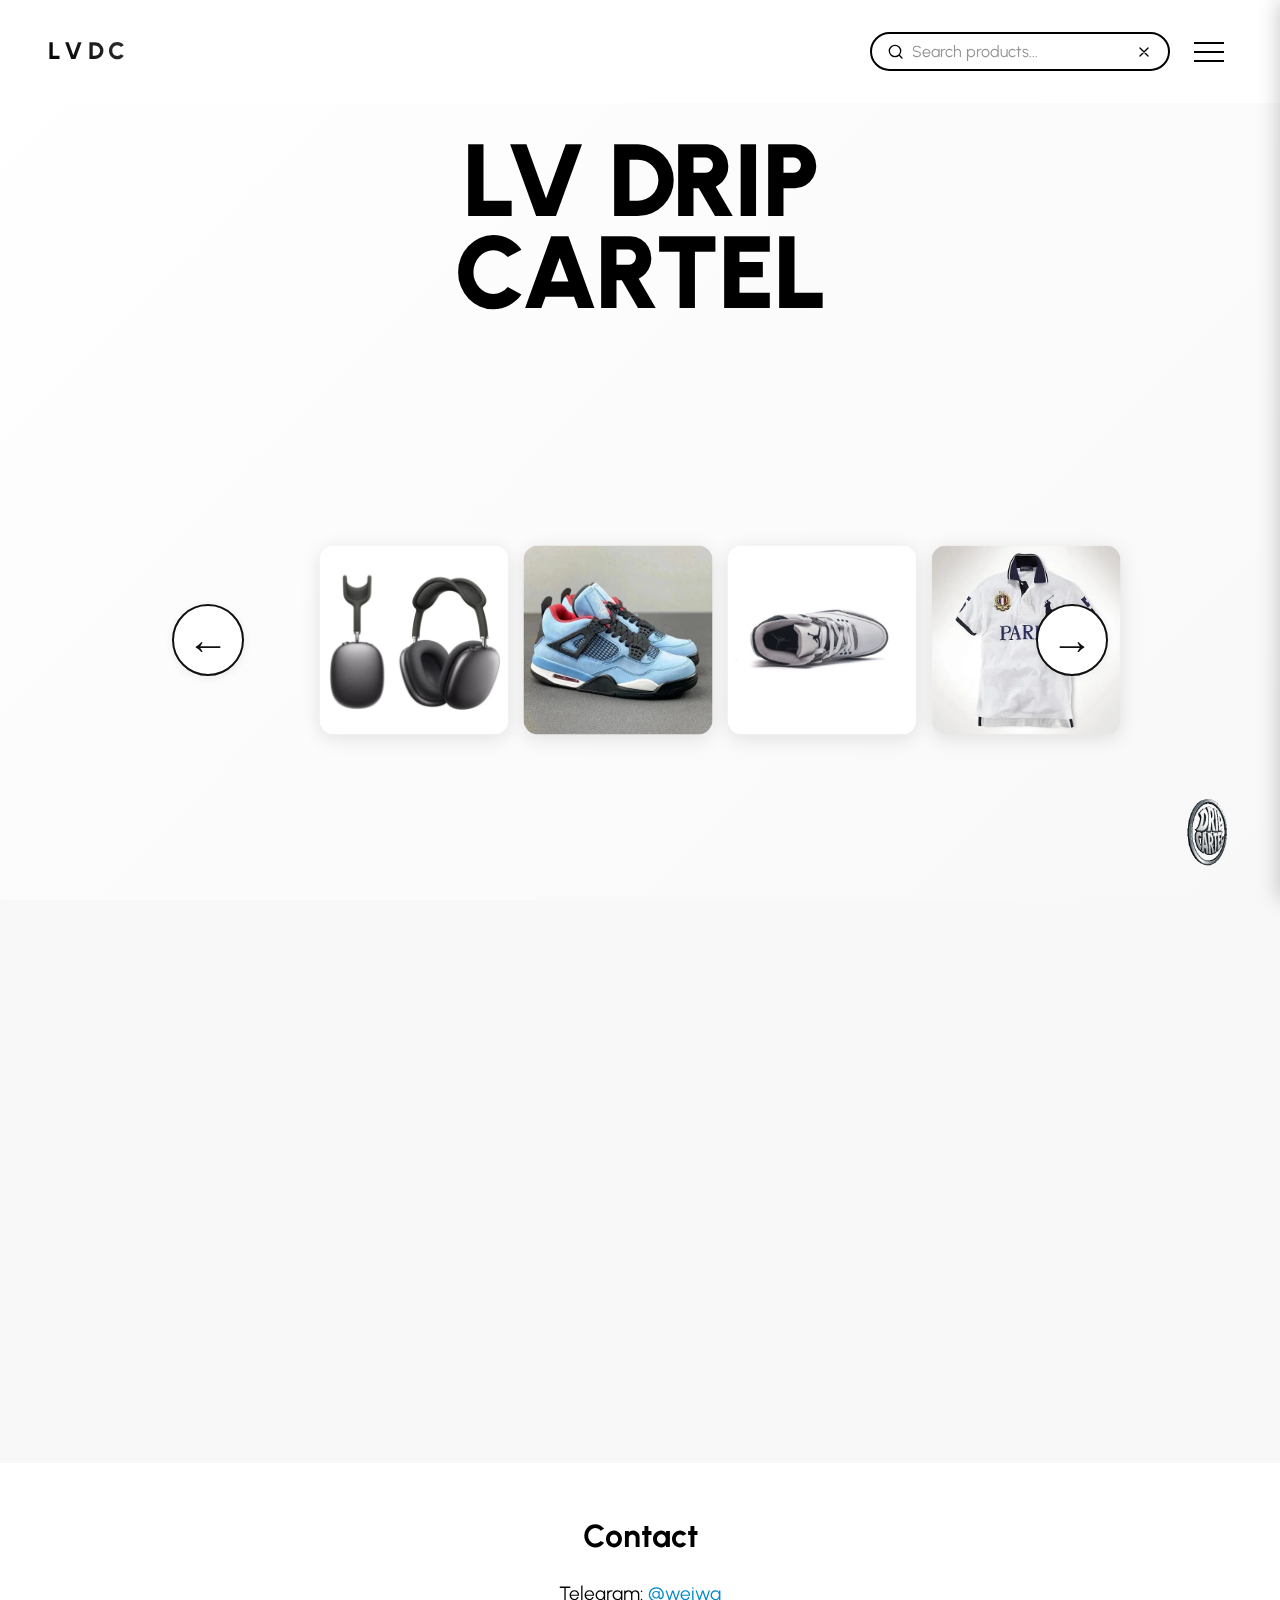
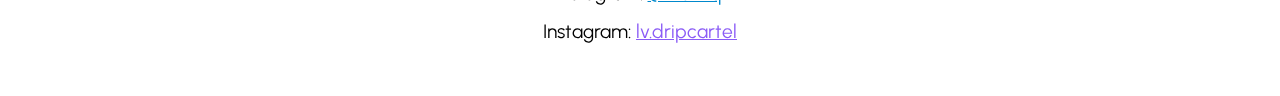
<file: index.html>
<!DOCTYPE html>
<html lang="en">
<head>
    <meta charset="UTF-8">
    <meta name="viewport" content="width=device-width, initial-scale=1.0">
    <title>LV DRIP CARTEL - Exclusive Drip. Limited Drops.</title>
    <link rel="preconnect" href="https://fonts.googleapis.com">
    <link rel="preconnect" href="https://fonts.gstatic.com" crossorigin>
    <link href="https://fonts.googleapis.com/css2?family=Urbanist:wght@300;400;600;700;800;900&display=swap" rel="stylesheet">
    <link rel="stylesheet" href="style.css">
</head>
<body>
    <div class="background-animation">
    </div>

    <header class="header">

        <div class="brand-logo">
            <span class="logo-text">LVDC</span>
        </div>
        <div class="header-right">
            <div class="search-container">
                <div class="search-bar" id="searchBar">
                    <div class="search-icon">
                        <svg width="16" height="16" viewBox="0 0 24 24" fill="none" xmlns="http://www.w3.org/2000/svg">
                            <path d="M21 21L16.514 16.506L21 21ZM19 10.5C19 15.194 15.194 19 10.5 19C5.806 19 2 15.194 2 10.5C2 5.806 5.806 2 10.5 2C15.194 2 19 5.806 19 10.5Z" stroke="currentColor" stroke-width="2" stroke-linecap="round" stroke-linejoin="round"/>
                        </svg>
                    </div>
                    <input type="text" placeholder="Search products..." class="search-input" id="searchInput">
                    <div class="search-close" id="searchClose">
                        <svg width="16" height="16" viewBox="0 0 24 24" fill="none" xmlns="http://www.w3.org/2000/svg">
                            <path d="M18 6L6 18M6 6L18 18" stroke="currentColor" stroke-width="2" stroke-linecap="round" stroke-linejoin="round"/>
                        </svg>
                    </div>
                </div>
                <div id="globalSearchSuggestions" class="global-search-suggestions" style="display:none;"></div>
            </div>
            <div class="menu-toggle">
                <div class="hamburger">
                    <span></span>
                    <span></span>
                    <span></span>
                </div>
            </div>
        </div>
    </header>

    <!-- Sliding Menu -->
    <div class="sliding-menu" id="slidingMenu">
        <div class="menu-header">
            <h3>Menu</h3>
            <button class="menu-close" id="menuClose">
                <svg width="20" height="20" viewBox="0 0 24 24" fill="none" xmlns="http://www.w3.org/2000/svg">
                    <path d="M18 6L6 18M6 6L18 18" stroke="currentColor" stroke-width="2" stroke-linecap="round" stroke-linejoin="round"/>
                </svg>
            </button>
        </div>
        <div class="menu-content">
            <div class="menu-item">
                <span id="menuHome">Home</span>
            </div>
            <div class="menu-item">
                <span>Products</span>
            </div>
            <div class="menu-item">
                <span>About</span>
            </div>
            <div class="menu-item">
                <span>Contact</span>
            </div>
            <div id="telegramHandleMenu" style="display:none; text-align:center; margin: 10px 0 0 0; font-size: 1em; color: #0088cc;"></div>
        </div>
    </div>
    <div class="menu-overlay" id="menuOverlay"></div>

    <main class="main-content">
        <section class="hero">
            <div class="hero-content">
                <h1 class="brand-title">
                    <span class="title-line">LV DRIP</span>
                    <span class="title-line">CARTEL</span>
                </h1>
                <p class="hero-slogan">Shopping all over the world</p>
                <div class="cta-buttons">
                    <button class="cta-btn primary">Shop Now</button>
                    <a href="https://t.me/LVDCshop" target="_blank" class="cta-btn secondary">Join The Telegram</a>
                </div>
                <div class="homepage-gallery-wrapper">
                    <button class="gallery-arrow left" aria-label="Previous images">&#8592;</button>
                    <div class="homepage-gallery">
                        <img src="images/air-jordan-3-1.jpg" alt="Gallery Image 1" class="gallery-img">
                        <img src="images/air-jordan-3-2.jpg" alt="Gallery Image 2" class="gallery-img">
                        <img src="images/air-jordan-3-3.jpg" alt="Gallery Image 3" class="gallery-img">
                        <img src="images/air-jordan-3-4.jpg" alt="Gallery Image 4" class="gallery-img">
                    </div>
                    <button class="gallery-arrow right" aria-label="Next images">&#8594;</button>
                </div>
            </div>
        </section>

        <section class="features">
            <div class="feature-grid">
                <div class="feature-card">
                    <div class="feature-icon">🔥</div>
                    <h3>Exclusive Drops</h3>
                    <p>Limited edition streetwear from the hottest brands</p>
                </div>
                <div class="feature-card">
                    <div class="feature-icon">⚡</div>
                    <h3>Instant Access</h3>
                    <p>Be the first to cop the latest releases</p>
                </div>
                <div class="feature-card">
                    <div class="feature-icon">💎</div>
                    <h3>Premium Quality</h3>
                    <p>Authentic pieces, verified and guaranteed</p>
                </div>
            </div>
        </section>
        <section class="contact" style="padding: 3rem 1rem; text-align: center;">
            <h2 style="font-size: 2rem; margin-bottom: 1rem;">Contact</h2>
            <div style="font-size: 1.2rem; margin-bottom: 0.5rem;">
                Telegram: <a href="https://t.me/weiwq" target="_blank" style="color:#0088cc; text-decoration:underline;">@weiwq</a>
            </div>
            <div style="font-size: 1.2rem;">
                Instagram: <a href="https://instagram.com/lv.dripcartel" target="_blank" style="color:#8B5CF6; text-decoration:underline;">lv.dripcartel</a>
            </div>
        </section>
    </main>

    <div id="telegramHandle" style="display:none; text-align:center; margin: 30px 0; font-size: 1.2em; color: #0088cc;"></div>
    <script src="products-data.js"></script>
    <script src="script.js"></script>
    <img src="images/griezoslogo.gif" alt="Drip Cartel Logo" class="fixed-logo-gif">
</body>
</html>
</file>
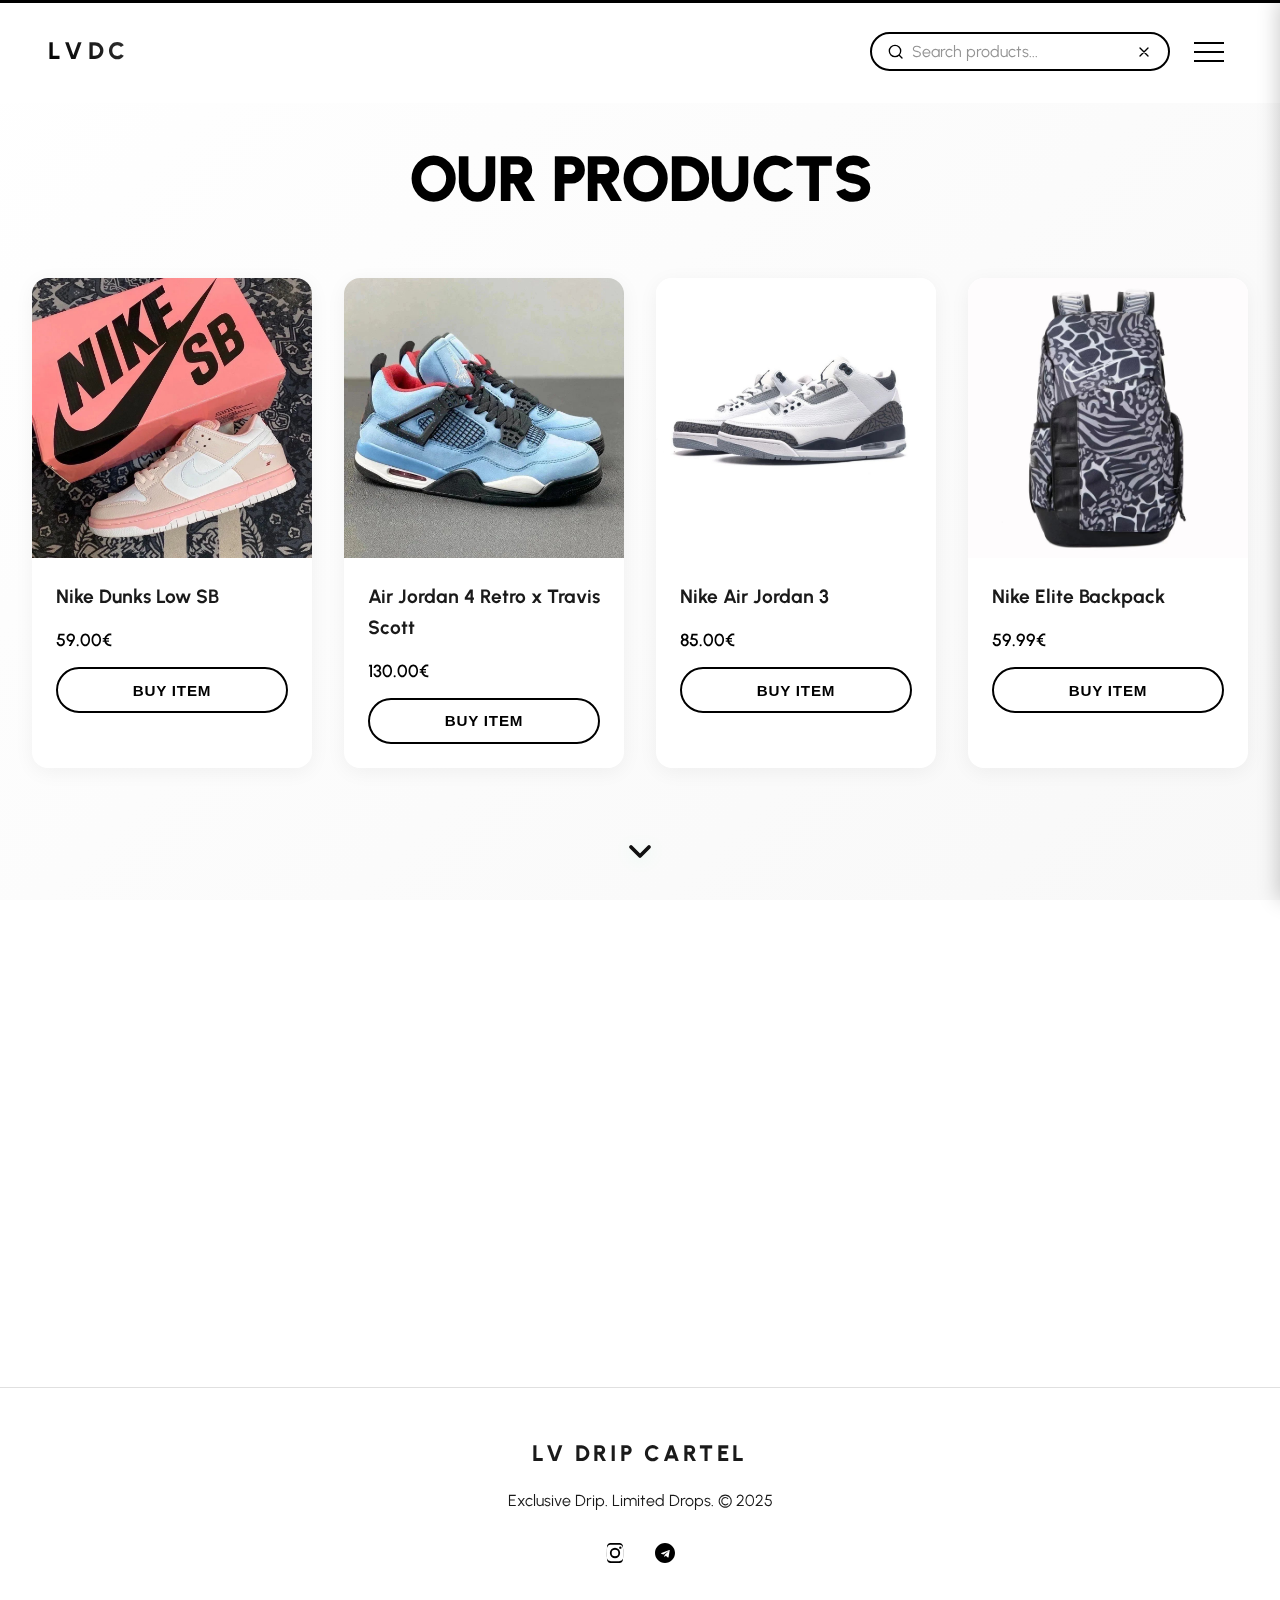
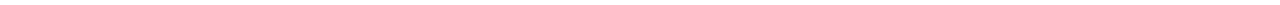
<file: product-detail.html>
<!DOCTYPE html>
<html lang="en">
<head>
    <meta charset="UTF-8">
    <meta name="viewport" content="width=device-width, initial-scale=1.0">
    <title>LV DRIP CARTEL - Product Details</title>
    <link rel="preconnect" href="https://fonts.googleapis.com">
    <link rel="preconnect" href="https://fonts.gstatic.com" crossorigin>
    <link href="https://fonts.googleapis.com/css2?family=Urbanist:wght@300;400;600;700;800;900&display=swap" rel="stylesheet">
    <link rel="stylesheet" href="style.css">
    <style>
        /* Product Detail Black Text Styles */
        .product-detail-grid {
            display: grid;
            grid-template-columns: 1fr 1fr;
            gap: 4rem;
            max-width: 1200px;
            margin: 0 auto;
            padding: 2rem;
        }
        
        .product-image-section .product-card {
            background: white;
            border-radius: 16px;
            overflow: hidden;
            box-shadow: 0 4px 20px rgba(0, 0, 0, 0.1);
        }
        
        .product-info-section {
            background: white;
            padding: 2rem;
            border-radius: 16px;
            box-shadow: 0 4px 20px rgba(0, 0, 0, 0.1);
        }
        
        .product-detail-name {
            color: black !important;
            font-size: 2.5rem;
            font-weight: 800;
            margin-bottom: 1rem;
        }
        
        .product-detail-price {
            color: #00ff88 !important;
            font-size: 2rem;
            font-weight: 700;
            margin-bottom: 2rem;
        }
        
        .product-description h3,
        .product-specifications h3 {
            color: black !important;
            font-size: 1.3rem;
            font-weight: 700;
            margin-bottom: 1rem;
        }
        
        .product-description p {
            color: black !important;
            line-height: 1.6;
            margin-bottom: 2rem;
        }
        
        .spec-list {
            margin-bottom: 2rem;
        }
        
        .spec-item {
            color: black !important;
            padding: 0.5rem 0;
            border-bottom: 1px solid #eee;
        }
        
        .spec-item strong {
            color: black !important;
        }
        
        .spec-item span {
            color: black !important;
        }
        
        .in-stock {
            color: #00ff88 !important;
            font-weight: 600;
        }
        
        .quantity-section label {
            color: black !important;
            font-weight: 600;
            margin-bottom: 1rem;
            display: block;
        }
        
        .quantity-controls {
            display: flex;
            align-items: center;
            gap: 1rem;
            margin-bottom: 2rem;
        }
        
        .quantity-btn {
            width: 40px;
            height: 40px;
            border: 2px solid #ddd;
            background: white;
            color: black;
            border-radius: 8px;
            font-size: 1.2rem;
            font-weight: bold;
            cursor: pointer;
        }
        
        .quantity-btn:hover {
            border-color: #00ff88;
            background: #f0f0f0;
        }
        
        .quantity-display {
            color: black !important;
            font-size: 1.2rem;
            font-weight: 600;
            min-width: 40px;
            text-align: center;
        }
        
        .action-buttons {
            display: flex;
            gap: 1rem;
            flex-direction: column;
        }
        
        .add-to-cart-btn {
            background: #00ff88;
            color: black;
            border: none;
            padding: 1rem 2rem;
            border-radius: 8px;
            font-weight: 600;
            font-size: 1rem;
            cursor: pointer;
            transition: all 0.3s ease;
            text-transform: uppercase;
            letter-spacing: 0.5px;
            width: 100%;
        }
        
        .add-to-cart-btn:hover {
            background: #00cc6a;
            transform: translateY(-2px);
            box-shadow: 0 4px 12px rgba(0, 255, 136, 0.3);
        }
        
        .buy-instagram-btn {
            background: #8B5CF6;
            color: white;
            border: none;
            padding: 1rem 2rem;
            border-radius: 8px;
            font-weight: 600;
            font-size: 1rem;
            cursor: pointer;
            transition: all 0.3s ease;
            text-transform: uppercase;
            letter-spacing: 0.5px;
            width: 100%;
        }
        
        .buy-instagram-btn:hover {
            background: #7C3AED;
            transform: translateY(-2px);
            box-shadow: 0 4px 12px rgba(139, 92, 246, 0.3);
        }
        
        .buy-now-btn {
            background: #ff6b6b;
            color: white;
            border: none;
            border-radius: 12px;
            font-size: 1rem;
            font-weight: 700;
            cursor: pointer;
            transition: all 0.3s ease;
        }
        
        .buy-now-btn:hover {
            background: #ff5252;
            transform: translateY(-2px);
        }
        
        @media (max-width: 768px) {
            .product-detail-grid {
                grid-template-columns: 1fr;
                gap: 2rem;
                padding: 1rem;
            }
            
            .product-detail-name {
                font-size: 2rem;
            }
            
            .product-detail-price {
                font-size: 1.5rem;
            }
            
            .action-buttons {
                flex-direction: column;
            }
        }
        .product-gallery-wrapper {
            display: flex;
            align-items: center;
            justify-content: center;
            position: relative;
        }
        .gallery-arrow {
            background: rgba(255,255,255,0.8);
            border: none;
            font-size: 2rem;
            cursor: pointer;
            padding: 0.5rem 1rem;
            border-radius: 50%;
            position: absolute;
            top: 50%;
            transform: translateY(-50%);
            z-index: 2;
            transition: background 0.2s;
        }
        .gallery-arrow.left { left: 10px; }
        .gallery-arrow.right { right: 10px; }
        .gallery-arrow:hover { background: #00ff88; color: #fff; }
        .product-gallery-image-container {
            width: 100%;
            display: flex;
            justify-content: center;
            align-items: center;
            overflow: hidden;
        }
        .gallery-image {
            max-width: 100%;
            max-height: 350px;
            border-radius: 12px;
            transition: opacity 0.5s ease;
            opacity: 1;
        }
        .gallery-image.fade-out {
            opacity: 0;
        }
        .gallery-image.fade-in {
            opacity: 1;
        }
    </style>
</head>
<body>
    <!-- Loading Bar -->
    <div class="loading-bar" id="loadingBar">
        <div class="loading-progress"></div>
    </div>

    <!-- Animated background -->
    <div class="background-animation"></div>
    
    <!-- Sticky Header -->
    <header class="header">
        <div class="brand-logo">
            <span class="logo-text">LVDC</span>
        </div>
        <div class="header-right">
            <a href="products.html" class="back-button" id="backButton">
                <svg width="20" height="20" viewBox="0 0 24 24" fill="none" xmlns="http://www.w3.org/2000/svg">
                    <path d="M19 12H5M12 19L5 12L12 5" stroke="currentColor" stroke-width="2" stroke-linecap="round" stroke-linejoin="round"/>
                </svg>
                <span>Back</span>
            </a>
            <div class="menu-toggle">
                <div class="hamburger">
                    <span></span>
                    <span></span>
                    <span></span>
                </div>
            </div>
        </div>
    </header>

    <!-- Sliding Menu -->
    <div class="sliding-menu" id="slidingMenu">
        <div class="menu-header">
            <h3>Menu</h3>
            <button class="menu-close" id="menuClose">
                <svg width="20" height="20" viewBox="0 0 24 24" fill="none" xmlns="http://www.w3.org/2000/svg">
                    <path d="M18 6L6 18M6 6L18 18" stroke="currentColor" stroke-width="2" stroke-linecap="round" stroke-linejoin="round"/>
                </svg>
            </button>
        </div>
        <div class="menu-content">
            <div class="menu-item">
                <span id="menuHome">Home</span>
            </div>
            <div class="menu-item">
                <span>Products</span>
            </div>
            <div class="menu-item">
                <span>About</span>
            </div>
            <div class="menu-item">
                <span>Contact</span>
            </div>
            <div id="telegramHandleMenu" style="display:none; text-align:center; margin: 10px 0 0 0; font-size: 1em; color: #0088cc;"></div>
        </div>
    </div>
    <div class="menu-overlay" id="menuOverlay"></div>

    <!-- Main Content -->
    <main class="main-content">
        <section class="products-section">
            <h1 class="products-title">Product Details</h1>
            
            <!-- Product Detail Grid -->
            <div class="product-detail-grid">
                <!-- Product Image -->
                <div class="product-image-section">
                    <div class="product-card">
                        <div class="product-gallery-wrapper">
                            <button class="gallery-arrow left" id="galleryPrev" aria-label="Previous image">&#8592;</button>
                            <div class="product-gallery-image-container">
                                <img id="galleryImage" class="product-image gallery-image" src="images/nike-dunk-low-sb-1.jpg" alt="Nike Dunk Low SB" onerror="this.onerror=null;this.src='images/placeholder.jpg';this.alt='Image not available';" />
                            </div>
                            <button class="gallery-arrow right" id="galleryNext" aria-label="Next image">&#8594;</button>
                        </div>
                    </div>
                </div>

                <!-- Product Information -->
                <div class="product-info-section">
                    <div class="product-header">
                        <h2 id="productName" class="product-detail-name">Product Name</h2>
                        <p id="productPrice" class="product-detail-price">$0.00</p>
                    </div>

                    <div class="product-description">
                        
                    </div>

                    <div class="product-specifications">
                        <h3>Specifications</h3>
                        <div class="spec-list">
                            <div class="spec-item">
                                <strong>Brand:</strong> <span id="productBrand">LV DRIP CARTEL</span>
                            </div>
                            <div class="spec-item">
                                <strong>Availability:</strong> <span id="productAvailability" class="in-stock">In Stock</span>
                            </div>
                            <div class="spec-item">
                                <strong>Shipping:</strong> <span>€0–€5 (depending on your location)</span>
                            </div>
                            <div class="spec-item" id="sizeSpec" style="display: none;">
                                <strong>Size:</strong> <span>S-XXL</span>
                            </div>
                        </div>
                    </div>

                    <div class="purchase-section">
                        <div class="action-buttons">
                            <a href="https://t.me/LVDCshop" target="_blank" class="add-to-cart-btn" id="addToCartBtn">Buy in Telegram</a>
                            <a href="https://www.instagram.com/lv.dripcartel?igsh=N3NleG5va3pmb214" target="_blank" class="buy-instagram-btn" id="buyInstagramBtn">Buy in Instagram</a>
                        </div>
                    </div>
                </div>
            </div>
        </section>
    </main>

    <script src="script.js"></script>
    <script>
        // Product detail page specific functionality
        document.addEventListener('DOMContentLoaded', function() {
            // Product Image Gallery Functionality
            // Determine productId from URL
            const urlParams = new URLSearchParams(window.location.search);
            const productId = urlParams.get('id');
            let galleryImages = [];
            let defaultProductName = '';
            if (productId === '2') {
                galleryImages = [
                    'images/air-jordan-4-travis-1.jpg',
                    'images/air-jordan-4-travis-2.jpg',
                    'images/air-jordan-4-travis-3.jpg'
                ];
                defaultProductName = 'Air Jordan 4 Retro x Travis Scott';
            } else if (productId === '3') {
                galleryImages = [
                    'images/air-jordan-3-1.jpg',
                    'images/air-jordan-3-2.jpg',
                    'images/air-jordan-3-3.jpg',
                    'images/air-jordan-3-4.jpg'
                ];
                defaultProductName = 'Nike Air Jordan 3';
            } else if (productId === '4') {
                galleryImages = [
                    'images/nike-elite-backpack-1.jpg',
                    'images/nike-elite-backpack-2.jpg',
                    'images/nike-elite-backpack-3.jpg',
                    'images/nike-elite-backpack-4.jpg'
                ];
                defaultProductName = 'Nike Elite Backpack';
            } else if (productId === '5') {
                galleryImages = [
                    'images/airpods-max-1.jpg',
                    'images/airpods-max-2.jpg',
                    'images/airpods-max-3.jpg',
                    'images/airpods-max-4.jpg'
                ];
                defaultProductName = 'Apple AirPods Max';
            } else if (productId === '6') {
                galleryImages = [
                    'images/nike-tech-fleece-1.jpg',
                    'images/nike-tech-fleece-2.jpg',
                    'images/nike-tech-fleece-3.jpg',
                    'images/nike-tech-fleece-4.jpg'
                ];
                defaultProductName = 'Nike Tech Fleece Sets';
            } else if (productId === '7') {
                galleryImages = [
                    'images/north-face-jacket-1.jpg',
                    'images/north-face-jacket-2.png',
                    'images/north-face-jacket-3.png',
                    'images/north-face-jacket-4.png'
                ];
                defaultProductName = 'The North Face Jacket';
            } else if (productId === '8') {
                galleryImages = [
                    'images/ralph-lauren-polo-1.jpg',
                    'images/ralph-lauren-polo-2.jpg',
                    'images/ralph-lauren-polo-3.jpg',
                    'images/ralph-lauren-polo-4.jpg'
                ];
                defaultProductName = 'Ralph Lauren POLO';
            } else {
                galleryImages = [
                    'images/nike-dunk-low-sb-1.jpg',
                    'images/nike-dunk-low-sb-2.jpg',
                    'images/nike-dunk-low-sb-3.jpg',
                    'images/nike-dunk-low-sb-4.jpg'
                ];
                defaultProductName = 'Nike Dunks Low SB';
            }
            let currentGalleryIndex = 0;
            const galleryImage = document.getElementById('galleryImage');
            const prevBtn = document.getElementById('galleryPrev');
            const nextBtn = document.getElementById('galleryNext');

            function showGalleryImage(index) {
                galleryImage.classList.add('fade-out');
                setTimeout(() => {
                    galleryImage.src = galleryImages[index];
                    galleryImage.classList.remove('fade-out');
                    galleryImage.classList.add('fade-in');
                    setTimeout(() => galleryImage.classList.remove('fade-in'), 500);
                }, 300);
            }

            if (prevBtn && nextBtn && galleryImage) {
                prevBtn.addEventListener('click', function() {
                    currentGalleryIndex = (currentGalleryIndex - 1 + galleryImages.length) % galleryImages.length;
                    showGalleryImage(currentGalleryIndex);
                });
                nextBtn.addEventListener('click', function() {
                    currentGalleryIndex = (currentGalleryIndex + 1) % galleryImages.length;
                    showGalleryImage(currentGalleryIndex);
                });
            }

            // Set initial image
            if (galleryImage) {
                galleryImage.src = galleryImages[0];
            }
            // Set default product name if not set by URL
            const productNameElem = document.getElementById('productName');
            if (productNameElem && (!productNameElem.textContent || productNameElem.textContent === 'Product Name')) {
                productNameElem.textContent = defaultProductName;
            }
            
            // --- Available Colors Specification Logic ---
            const specList = document.querySelector('.spec-list');
            if (specList && productId) {
                // IDs for The North Face Jacket and Nike Elite Backpack
                const tenColorIds = ['4', '7'];
                // ID for Apple AirPods Max
                const sevenColorIds = ['5'];
                let colorCount = '20+';
                if (tenColorIds.includes(productId)) {
                    colorCount = '10+';
                } else if (sevenColorIds.includes(productId)) {
                    colorCount = '7+';
                }
                // Create the spec item
                const colorSpecDiv = document.createElement('div');
                colorSpecDiv.className = 'spec-item';
                colorSpecDiv.innerHTML = '<strong>Available colors:</strong> <span>' + colorCount + '</span>';
                // Insert after Availability (second .spec-item)
                const availabilityItem = specList.querySelectorAll('.spec-item')[1];
                if (availabilityItem && availabilityItem.nextSibling) {
                    specList.insertBefore(colorSpecDiv, availabilityItem.nextSibling);
                } else {
                    specList.appendChild(colorSpecDiv);
                }
            }
            // --- Delivery Time Specification Logic ---
            if (specList) {
                // Prevent duplicate insertion
                if (!specList.querySelector('.delivery-time-spec')) {
                    const deliverySpecDiv = document.createElement('div');
                    deliverySpecDiv.className = 'spec-item delivery-time-spec';
                    deliverySpecDiv.innerHTML = '<strong>Delivery time:</strong> <span>10–20 business days</span>';
                    // Insert after Shipping (third .spec-item)
                    const shippingItem = specList.querySelectorAll('.spec-item')[2];
                    if (shippingItem && shippingItem.nextSibling) {
                        specList.insertBefore(deliverySpecDiv, shippingItem.nextSibling);
                    } else {
                        specList.appendChild(deliverySpecDiv);
                    }
                }
            }
            // --- End Delivery Time Specification Logic ---
            
            // Set brand based on product ID
            const brandElement = document.getElementById('productBrand');
            if (brandElement) {
                const brands = {
                    '1': 'Nike',
                    '2': 'Nike', 
                    '3': 'Nike',
                    '4': 'Nike',
                    '5': 'Apple',
                    '6': 'Nike',
                    '7': 'The North Face',
                    '8': 'Ralph Lauren'
                };
                const brand = brands[productId] || 'LV DRIP CARTEL';
                brandElement.textContent = brand;
            }
            
            // Show size for specific products
            const sizeSpec = document.getElementById('sizeSpec');
            if (sizeSpec) {
                if (productId === '1') {
                    sizeSpec.style.display = 'block';
                    sizeSpec.querySelector('span').textContent = '36-44';
                } else if (productId === '2') {
                    sizeSpec.style.display = 'block';
                    sizeSpec.querySelector('span').textContent = '36-46';
                } else if (productId === '3') {
                    sizeSpec.style.display = 'block';
                    sizeSpec.querySelector('span').textContent = '36-46';
                } else if (productId === '6' || productId === '7' || productId === '8') {
                    sizeSpec.style.display = 'block';
                    sizeSpec.querySelector('span').textContent = 'S-XXL';
                } else {
                    sizeSpec.style.display = 'none';
                }
            }
            
            // Load product details and additional info
            loadProductDetails();
            loadAdditionalProductInfo(productId);
        });

        let currentQuantity = 1;

        function loadProductDetails() {
            // Get product data from URL parameters
            const urlParams = new URLSearchParams(window.location.search);
            const productId = urlParams.get('id');
            const productName = urlParams.get('name');
            // Set prices in euros for each product
            const prices = {
                '1': '59.00€',
                '2': '130.00€',
                '3': '85.00€',
                '4': '59.99€',
                '5': '89.99€',
                '6': '119.99€',
                '7': '79.00€',
                '8': '55.99€'
            };
            const productPrice = prices[productId] || '';
            const productImage = urlParams.get('image');

            if (productId && productName && productImage) {
                // Populate the page with product data
                document.getElementById('productName').textContent = decodeURIComponent(productName);
                document.getElementById('productPrice').textContent = productPrice;
                document.getElementById('mainProductImage').src = decodeURIComponent(productImage);
                document.getElementById('mainProductImage').alt = decodeURIComponent(productName);
                // Set page title
                document.title = `LV DRIP CARTEL - ${decodeURIComponent(productName)}`;
                // Load additional product details based on product ID
                loadAdditionalProductInfo(productId);
                // Add entrance animations
                setTimeout(() => {
                    document.querySelector('.product-showcase').classList.add('animate-in');
                }, 100);
            } else {
                // Redirect back to products page if no valid product data
                window.location.href = 'products.html';
            }
        }

        function loadAdditionalProductInfo(productId) {
            const descriptions = {
                '1': 'Premium sneakers designed for ultimate comfort and style. Features advanced cushioning technology and durable construction.',
                '2': 'Premium quality Air Jordan 4 Retro x Travis Scott collaboration. Features advanced cushioning technology and durable construction. Price: €100-130 (depending on your shoe size). Shipping: €0–€5 (depending on your location). Delivery time: 10-20 business days. Available sizes (EU): 36–46.',
                '3': 'Classic cap with embroidered logo. Adjustable fit with premium materials and timeless design.',
                '4': 'Premium socks crafted from high-quality materials for maximum comfort and durability.',
                '5': 'Stylish backpack with multiple compartments and ergonomic design. Perfect for daily use.',
                '6': 'Limited edition tee with exclusive design. Made from premium cotton for superior comfort.',
                '7': 'Luxury belt crafted from genuine leather with premium hardware and timeless design.',
                '8': 'Mystery box containing exclusive items. Surprise yourself with premium LV DRIP CARTEL products.'
            };
            
            const brands = {
                '1': 'Nike',
                '2': 'Nike', 
                '3': 'Nike',
                '4': 'Nike',
                '5': 'Apple',
                '6': 'Nike',
                '7': 'The North Face',
                '8': 'Ralph Lauren'
            };
            
            const materials = {
                '1': 'Premium Leather & Mesh',
                '2': 'Premium Cotton Blend',
                '3': 'Premium Cotton Twill',
                '4': 'Premium Cotton Blend',
                '5': 'Durable Nylon',
                '6': 'Premium Cotton',
                '7': 'Genuine Leather',
                '8': 'Various Premium Materials'
            };

            // Set description
            const description = descriptions[productId] || '';
            const descriptionElement = document.getElementById('productDescription');
            if (descriptionElement) {
                descriptionElement.textContent = description;
            }
            
            // Set brand
            const brand = brands[productId] || 'LV DRIP CARTEL';
            const brandElement = document.getElementById('productBrand');
            if (brandElement) {
                brandElement.textContent = brand;
            }
            
            // Set material
            const material = materials[productId] || '';
            const materialElement = document.getElementById('productMaterial');
            if (materialElement) {
                materialElement.textContent = material;
            }
        }
        
        function showNotification(message) {
            // Create notification element
            const notification = document.createElement('div');
            notification.className = 'notification';
            notification.textContent = message;
            document.body.appendChild(notification);
            
            // Show notification
            setTimeout(() => notification.classList.add('show'), 100);
            
            // Hide and remove notification
            setTimeout(() => {
                notification.classList.remove('show');
                setTimeout(() => document.body.removeChild(notification), 300);
            }, 3000);
        }
    </script>
</body>
</html>
</file>
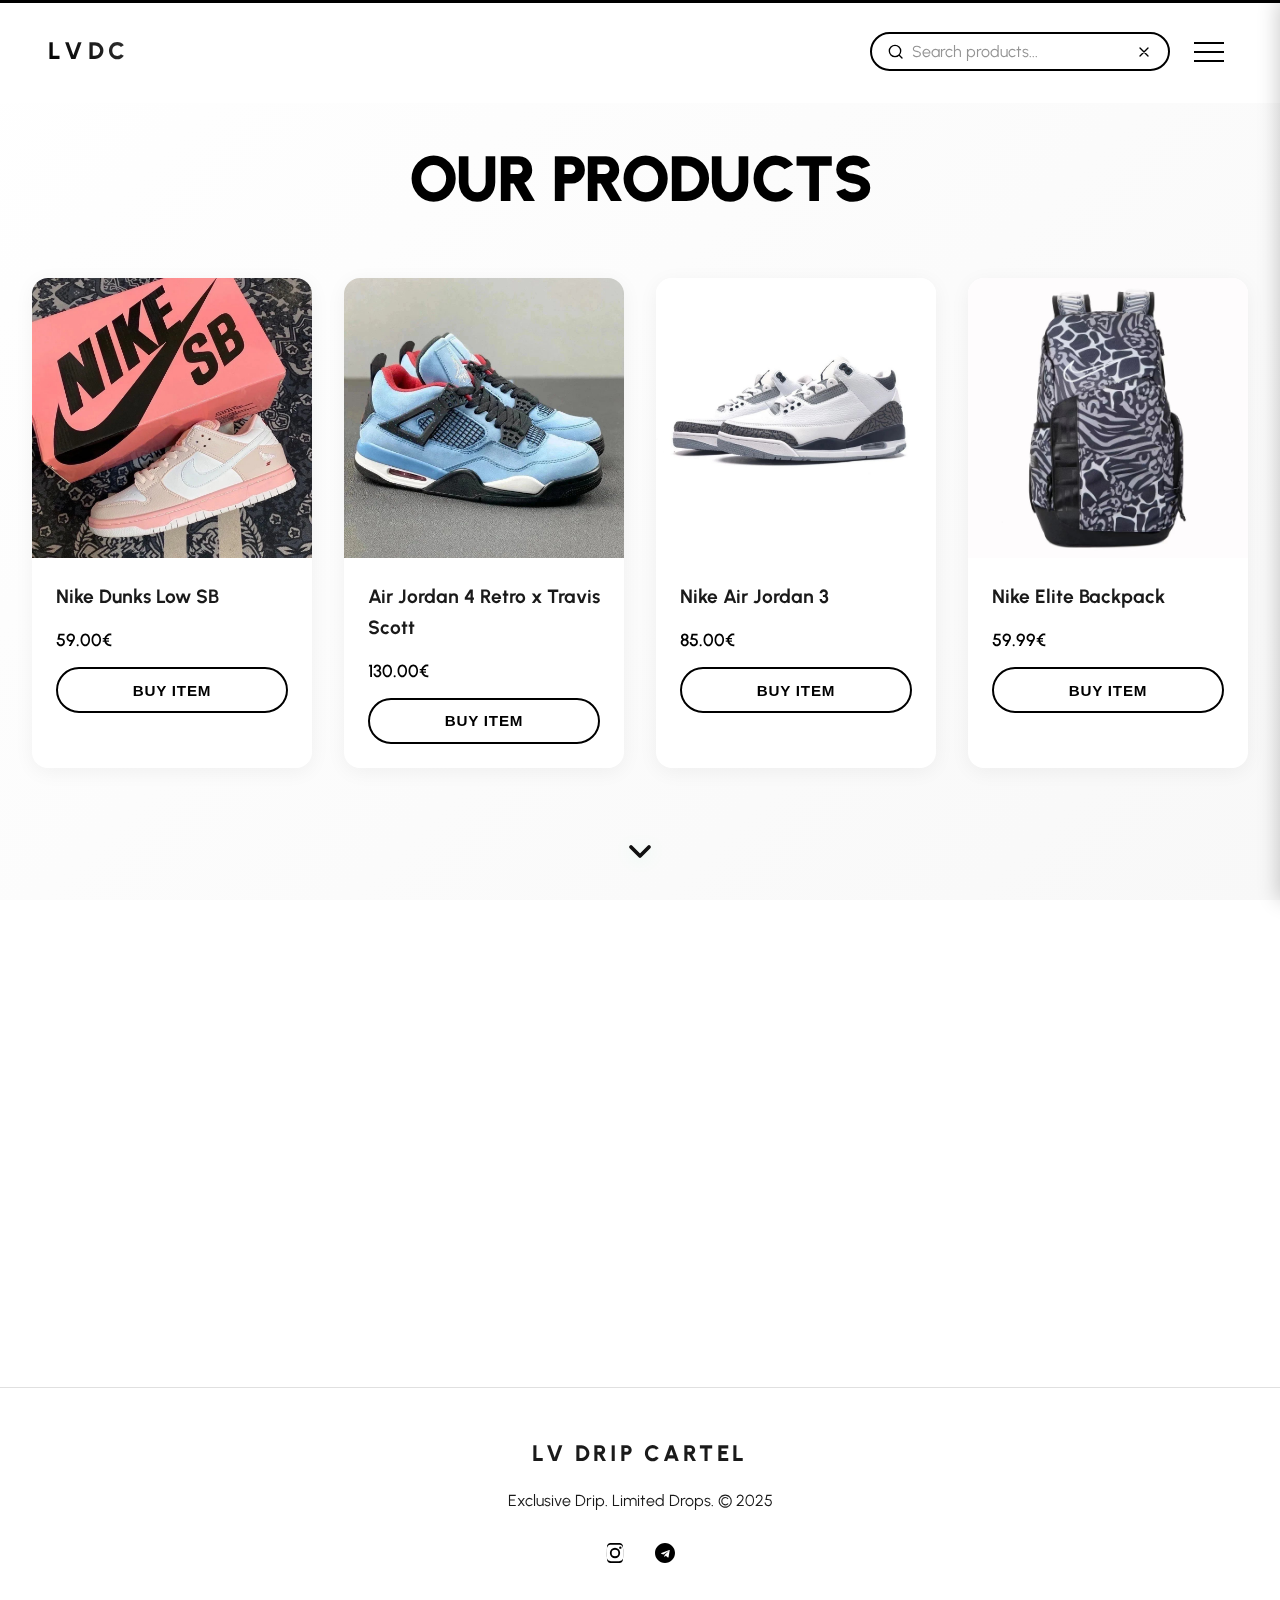
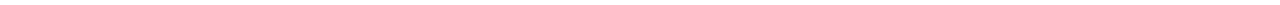
<file: products.html>
<!DOCTYPE html>
<html lang="en">
<head>
    <meta charset="UTF-8">
    <meta name="viewport" content="width=device-width, initial-scale=1.0">
    <title>LV DRIP CARTEL - Products</title>
    <link rel="stylesheet" href="style.css">
    <link href="https://fonts.googleapis.com/css2?family=Urbanist:wght@300;400;600;700;800;900&display=swap" rel="stylesheet">
</head>
<body>


    <!-- Loading Bar -->
    <div class="loading-bar" id="loadingBar">
        <div class="loading-progress"></div>
    </div>

    <!-- Animated background -->
    <div class="background-animation"></div>
    
    <!-- Sticky Header -->
    <header class="header">
        <div class="brand-logo">
            <span class="logo-text">LVDC</span>
        </div>
        <div class="header-right">
            <div class="search-container">
                <div class="search-bar" id="searchBar">
                    <div class="search-icon">
                        <svg width="16" height="16" viewBox="0 0 24 24" fill="none" xmlns="http://www.w3.org/2000/svg">
                            <path d="M21 21L16.514 16.506L21 21ZM19 10.5C19 15.194 15.194 19 10.5 19C5.806 19 2 15.194 2 10.5C2 5.806 5.806 2 10.5 2C15.194 2 19 5.806 19 10.5Z" stroke="currentColor" stroke-width="2" stroke-linecap="round" stroke-linejoin="round"/>
                        </svg>
                    </div>
                    <input type="text" placeholder="Search products..." class="search-input" id="searchInput">
                    <div class="search-close" id="searchClose">
                        <svg width="16" height="16" viewBox="0 0 24 24" fill="none" xmlns="http://www.w3.org/2000/svg">
                            <path d="M18 6L6 18M6 6L18 18" stroke="currentColor" stroke-width="2" stroke-linecap="round" stroke-linejoin="round"/>
                        </svg>
                    </div>
                </div>
            </div>
            <div class="menu-toggle">
                <div class="hamburger">
                    <span></span>
                    <span></span>
                    <span></span>
                </div>
            </div>
        </div>
    </header>

    <!-- Sliding Menu -->
    <div class="sliding-menu" id="slidingMenu">
        <div class="menu-header">
            <h3>Menu</h3>
            <button class="menu-close" id="menuClose">
                <svg width="20" height="20" viewBox="0 0 24 24" fill="none" xmlns="http://www.w3.org/2000/svg">
                    <path d="M18 6L6 18M6 6L18 18" stroke="currentColor" stroke-width="2" stroke-linecap="round" stroke-linejoin="round"/>
                </svg>
            </button>
        </div>
        <div class="menu-content">
            <div class="menu-item">
                <span id="menuHome">Home</span>
            </div>
            <div class="menu-item">
                <span>Products</span>
            </div>
            <div class="menu-item">
                <span>About</span>
            </div>
            <div class="menu-item">
                <span>Contact</span>
            </div>
            <div id="telegramHandleMenu" style="display:none; text-align:center; margin: 10px 0 0 0; font-size: 1em; color: #0088cc;"></div>
        </div>
    </div>
    <div class="menu-overlay" id="menuOverlay"></div>

    <!-- Main Content -->
    <main class="main-content">
        <section class="products-section">
            <h1 class="products-title">Our Products</h1>
            
            <!-- Product Grid -->
            <div class="products-grid">
                <!-- Product Card 1: Nike Dunks Low SB -->
                <article class="product-card" data-product-id="1">
                    <div class="product-image-wrapper">
                        <img class="product-image" src="images/nike-dunk-low-sb-1.jpg" alt="Nike Dunks Low SB" />
                    </div>
                    <div class="product-info">
                        <h3 class="product-name">Nike Dunks Low SB</h3>
                        <p class="product-price">59.00€</p>
                        <button class="add-to-cart-btn buy-item-btn">Buy Item</button>
                    </div>
                </article>
                <!-- Product Card 2: Air Jordan 4 Retro x Travis Scott -->
                <article class="product-card" data-product-id="2">
                    <div class="product-image-wrapper">
                        <img class="product-image" src="images/air-jordan-4-travis-1.jpg" alt="Air Jordan 4 Retro x Travis Scott" />
                    </div>
                    <div class="product-info">
                        <h3 class="product-name">Air Jordan 4 Retro x Travis Scott</h3>
                        <p class="product-price">130.00€</p>
                        <button class="add-to-cart-btn buy-item-btn">Buy Item</button>
                    </div>
                </article>
                <!-- Product Card 3: Nike Air Jordan 3 -->
                <article class="product-card" data-product-id="3">
                    <div class="product-image-wrapper">
                        <img class="product-image" src="images/air-jordan-3-1.jpg" alt="Nike Air Jordan 3" />
                    </div>
                    <div class="product-info">
                        <h3 class="product-name">Nike Air Jordan 3</h3>
                        <p class="product-price">85.00€</p>
                        <button class="add-to-cart-btn buy-item-btn">Buy Item</button>
                    </div>
                </article>
                <!-- Product Card 4: Nike Elite Backpack -->
                <article class="product-card" data-product-id="4">
                    <div class="product-image-wrapper">
                        <img class="product-image" src="images/nike-elite-backpack-1.jpg" alt="Nike Elite Backpack" />
                    </div>
                    <div class="product-info">
                        <h3 class="product-name">Nike Elite Backpack</h3>
                        <p class="product-price">59.99€</p>
                        <button class="add-to-cart-btn buy-item-btn">Buy Item</button>
                    </div>
                </article>
                <!-- Product Card 5: Apple AirPods Max -->
                <article class="product-card" data-product-id="5">
                    <div class="product-image-wrapper">
                        <img class="product-image" src="images/airpods-max-1.jpg" alt="Apple AirPods Max" />
                    </div>
                    <div class="product-info">
                        <h3 class="product-name">Apple AirPods Max</h3>
                        <p class="product-price">89.99€</p>
                        <button class="add-to-cart-btn buy-item-btn">Buy Item</button>
                    </div>
                </article>
                <!-- Product Card 6: Nike Tech Fleece Sets -->
                <article class="product-card" data-product-id="6">
                    <div class="product-image-wrapper">
                        <img class="product-image" src="images/nike-tech-fleece-1.jpg" alt="Nike Tech Fleece Sets" />
                    </div>
                    <div class="product-info">
                        <h3 class="product-name">Nike Tech Fleece Sets</h3>
                        <p class="product-price">119.99€</p>
                        <button class="add-to-cart-btn buy-item-btn">Buy Item</button>
                    </div>
                </article>
                <!-- Product Card 7: The North Face Jacket -->
                <article class="product-card" data-product-id="7">
                    <div class="product-image-wrapper">
                        <img class="product-image" src="images/north-face-jacket-1.jpg" alt="The North Face Jacket" />
                    </div>
                    <div class="product-info">
                        <h3 class="product-name">The North Face Jacket</h3>
                        <p class="product-price">79.00€</p>
                        <button class="add-to-cart-btn buy-item-btn">Buy Item</button>
                    </div>
                </article>
                <!-- Product Card 8: Ralph Lauren POLO -->
                <article class="product-card" data-product-id="8">
                    <div class="product-image-wrapper">
                        <img class="product-image" src="images/ralph-lauren-polo-1.jpg" alt="Ralph Lauren POLO" />
                    </div>
                    <div class="product-info">
                        <h3 class="product-name">Ralph Lauren POLO</h3>
                        <p class="product-price">55.99€</p>
                        <button class="add-to-cart-btn buy-item-btn">Buy Item</button>
                    </div>
                </article>
            </div>
        </section>
    </main>
    <div class="scroll-down-arrow" id="scrollDownArrow" aria-label="Scroll down">
      <svg width="36" height="36" viewBox="0 0 24 24" fill="none" xmlns="http://www.w3.org/2000/svg">
        <path d="M12 16L6 10M12 16L18 10" stroke="#111" stroke-width="2.5" stroke-linecap="round" stroke-linejoin="round"/>
      </svg>
    </div>

    <!-- Footer (matches index.html) -->
    <footer class="footer">
        <div class="footer-logo">LV DRIP CARTEL</div>
        <div>Exclusive Drip. Limited Drops. &copy; 2025</div>
        <div class="footer-socials">
            <a href="https://www.instagram.com/lv.dripcartel?igsh=N3NleG5va3pmb214" title="Instagram" aria-label="Instagram" target="_blank">
                <svg width="20" height="20" fill="currentColor" viewBox="0 0 24 24">
                    <path d="M12 2.163c3.204 0 3.584.012 4.85.07 1.366.062 2.633.334 3.608 1.308.974.974 1.246 2.241 1.308 3.608.058 1.266.069 1.646.069 4.85s-.011 3.584-.069 4.85c-.062 1.366-.334 2.633-1.308 3.608-.974.974-2.241 1.246-3.608 1.308-1.266.058-1.646.069-4.85.069s-3.584-.011-4.85-.069c-1.366-.062-2.633-.334-3.608-1.308-.974-.974-1.246-2.241-1.308-3.608C2.175 15.647 2.163 15.267 2.163 12s.012-3.584.07-4.85c.062-1.366.334-2.633 1.308-3.608C4.515 2.567 5.782 2.295 7.148 2.233 8.414 2.175 8.794 2.163 12 2.163zm0-2.163C8.741 0 8.332.013 7.052.072 5.771.131 4.659.363 3.678 1.344 2.697 2.325 2.465 3.437 2.406 4.718 2.347 5.998 2.334 6.407 2.334 12c0 5.593.013 6.002.072 7.282.059 1.281.291 2.393 1.272 3.374.981.981 2.093 1.213 3.374 1.272C8.332 23.987 8.741 24 12 24s3.668-.013 4.948-.072c1.281-.059 2.393-.291 3.374-1.272.981-.981 1.213-2.093 1.272-3.374.059-1.28.072-1.689.072-7.282 0-5.593-.013-6.002-.072-7.282-.059-1.281-.291-2.393-1.272-3.374-.981-.981-2.093-1.213-3.374-1.272C15.668.013 15.259 0 12 0zm0 5.838a6.162 6.162 0 1 0 0 12.324 6.162 6.162 0 0 0 0-12.324zm0 10.162a3.999 3.999 0 1 1 0-7.998 3.999 3.999 0 0 1 0 7.998zm6.406-11.845a1.44 1.44 0 1 0 0 2.88 1.44 1.44 0 0 0 0-2.88z"/>
                </svg>
            </a>
            <a href="https://t.me/LVDCshop" title="Telegram" aria-label="Telegram" target="_blank">
                <svg width="20" height="20" fill="currentColor" viewBox="0 0 24 24">
                    <path d="M12 0C5.371 0 0 5.371 0 12c0 6.629 5.371 12 12 12s12-5.371 12-12c0-6.629-5.371-12-12-12zm5.707 8.293l-1.414 8.485c-.104.624-.441.779-.892.484l-2.475-1.826-1.194 1.151c-.132.132-.242.242-.495.242l.177-2.507 4.563-4.127c.198-.177-.043-.277-.308-.1l-5.646 3.557-2.432-.76c-.528-.165-.539-.528.11-.779l9.51-3.672c.444-.165.832.1.691.779z"/>
                </svg>
            </a>
        </div>
    </footer>

    <script src="script.js"></script>
</body>
</html>
</file>
<file: style.css>
/* ========== GLOBALS & BASE ========== */
:root {
    --primary-black: #000000;
    --primary-white: #ffffff;
    --accent-gray: #f8f8f8;
    --text-dark: #1a1a1a;
    --text-light: #666666;
    --border-color: #e0e0e0;
    --shadow-light: rgba(0, 0, 0, 0.05);
    --shadow-medium: rgba(0, 0, 0, 0.1);
    --shadow-heavy: rgba(0, 0, 0, 0.2);
    --transition-fast: 0.2s ease;
    --transition-medium: 0.3s ease;
    --transition-slow: 0.5s ease;
}
* {
    margin: 0;
    padding: 0;
    box-sizing: border-box;
}
body {
    font-family: 'Urbanist', sans-serif;
    background: var(--primary-white);
    color: var(--primary-black);
    overflow-x: hidden;
    line-height: 1.6;
}
.background-animation {
    position: fixed;
    top: 0;
    left: 0;
    width: 100%;
    height: 100%;
    z-index: -1;
    background: linear-gradient(135deg, #ffffff 0%, #f8f8f8 100%);
    animation: gradientMove 8s ease-in-out infinite alternate;
}

@keyframes gradientMove {
    0% { background-position: 0% 50%; }
    100% { background-position: 100% 50%; }
}



/* ========== SCROLL DOWN ARROW ========== */
.scroll-down-arrow {
  position: fixed;
  left: 50%;
  bottom: 32px;
  transform: translateX(-50%);
  z-index: 1000;
  opacity: 1;
  pointer-events: none;
  transition: opacity 0.4s cubic-bezier(.4,0,.2,1);
  animation: bounceArrow 1.6s infinite;
}
.scroll-down-arrow svg {
  display: block;
  filter: drop-shadow(0 2px 8px rgba(0,255,136,0.13));
}
.scroll-down-arrow.hide {
  opacity: 0;
  pointer-events: none;
}
@keyframes bounceArrow {
  0%, 100% { transform: translateX(-50%) translateY(0); }
  50% { transform: translateX(-50%) translateY(14px); }
}

/* ========== LOADING BAR ========== */
.loading-bar {
    position: fixed;
    top: 0;
    left: 0;
    width: 100%;
    height: 3px;
    background: #000000;
    z-index: 10000;
    overflow: hidden;
}

.loading-progress {
    height: 100%;
    background: #ffffff;
    width: 0%;
    animation: loadingProgress 2s ease-in-out forwards;
}

@keyframes loadingProgress {
    0% {
        width: 0%;
    }
    20% {
        width: 20%;
    }
    40% {
        width: 40%;
    }
    60% {
        width: 70%;
    }
    80% {
        width: 90%;
    }
    100% {
        width: 100%;
    }
}

.loading-bar.fade-out {
    opacity: 0;
    transition: opacity 0.5s ease-out;
}

/* ========== HEADER ========== */
.header {
    position: fixed;
    top: 0;
    left: 0;
    width: 100%;
    padding: 2rem 3rem;
    display: flex;
    justify-content: space-between;
    align-items: center;
    z-index: 1000;
    backdrop-filter: blur(10px);
    background: rgba(255, 255, 255, 0.95);
    transition: transform var(--transition-medium);
}

.header.menu-open {
    transform: translateX(-300px);
}

.header-right {
    display: flex;
    align-items: center;
    gap: 1rem;
}

.brand-logo {
    font-weight: 800;
    font-size: 1.5rem;
    letter-spacing: 0.2em;
    text-transform: uppercase;
}

.logo-text {
    background: linear-gradient(45deg, var(--primary-black), #333);
    -webkit-background-clip: text;
    -webkit-text-fill-color: transparent;
    background-clip: text;
}

/* Navigation Links */

/* Global Search Suggestions Dropdown */
.global-search-suggestions {
  position: absolute;
  top: 72px;
  left: 50%;
  transform: translateX(-50%);
  width: 380px;
  max-height: 400px;
  background: #fff;
  border: 2px solid var(--primary-black);
  border-radius: 18px;
  box-shadow: 0 8px 32px rgba(0,0,0,0.13);
  z-index: 2000;
  display: none;
  flex-direction: column;
  overflow-y: auto;
  padding: 0.5rem 0;
  animation: fadeIn 0.2s;
}
.global-search-suggestions.active {
  display: flex;
}
.global-search-suggestion-item {
  display: flex;
  align-items: center;
  gap: 1rem;
  padding: 0.75rem 1.25rem;
  cursor: pointer;
  transition: background 0.15s;
}
.global-search-suggestion-item:hover, .global-search-suggestion-item:focus {
  background: var(--accent-gray);
}
.global-search-suggestion-img {
  width: 48px;
  height: 48px;
  object-fit: cover;
  border-radius: 10px;
  border: 1px solid #eee;
}
.global-search-suggestion-info {
  display: flex;
  flex-direction: column;
  gap: 0.2rem;
}
.global-search-suggestion-name {
  font-weight: 700;
  color: var(--primary-black);
  font-size: 1.05rem;
}
.global-search-suggestion-price {
  color: var(--text-light);
  font-size: 0.98rem;
}

.nav-link {
    color: var(--primary-black);
    text-decoration: none;
    font-weight: 600;
    font-size: 1.1rem;
    padding: 0.5rem 1.2rem;
    border-radius: 20px;
    transition: background var(--transition-medium), color var(--transition-medium);
}

.nav-link.active, .nav-link:hover {
    background: var(--primary-black);
    color: var(--primary-white);
}

/* Search Bar Styles */
.search-container {
    position: relative;
    z-index: 1001;
}

.search-bar {
    display: flex;
    align-items: center;
    background: rgba(255, 255, 255, 0.9);
    border: 2px solid var(--primary-black);
    border-radius: 25px;
    padding: 0.5rem 1rem;
    cursor: pointer;
    transition: all var(--transition-medium);
    backdrop-filter: blur(10px);
    width: 300px;
    overflow: visible;
    justify-content: flex-start;
}

.search-bar:hover {
    border-color: var(--primary-black);
    transform: scale(1.05);
}

.search-icon {
    color: var(--primary-black);
    transition: var(--transition-medium);
    flex-shrink: 0;
    display: flex;
    align-items: center;
    justify-content: center;
}

.search-bar.active .search-icon {
    transform: rotate(90deg);
}

.search-input {
    border: none;
    background: transparent;
    outline: none;
    font-family: 'Urbanist', sans-serif;
    font-size: 1rem;
    color: var(--primary-black);
    width: 100%;
    margin-left: 0.5rem;
    opacity: 1;
    transform: translateX(0);
    transition: all var(--transition-medium);
}

.search-input::placeholder {
    color: var(--text-light);
    opacity: 0.7;
}

.search-close {
    color: var(--primary-black);
    cursor: pointer;
    opacity: 1;
    transform: scale(1);
    transition: all var(--transition-medium);
    margin-left: 0.5rem;
    flex-shrink: 0;
    display: flex;
    align-items: center;
    justify-content: center;
}

.search-close:hover {
    color: #ff4444;
    transform: scale(1.1);
}

/* Sliding Menu Styles */
.sliding-menu {
    position: fixed;
    top: 0;
    right: -300px;
    width: 300px;
    height: 100vh;
    background: var(--primary-white);
    box-shadow: -2px 0 20px var(--shadow-heavy);
    z-index: 100001 !important;
    transition: right var(--transition-medium);
    display: flex;
    flex-direction: column;
}

.sliding-menu.open {
    right: 0;
}

.menu-header {
    display: flex;
    justify-content: space-between;
    align-items: center;
    padding: 2rem;
    border-bottom: 1px solid var(--border-color);
}

.menu-header h3 {
    font-size: 1.5rem;
    font-weight: 700;
    text-transform: uppercase;
    letter-spacing: 0.1em;
}

.menu-close {
    background: none;
    border: none;
    cursor: pointer;
    padding: 0.5rem;
    color: var(--primary-black);
    transition: var(--transition-medium);
}

.menu-close:hover {
    color: #ff4444;
    transform: scale(1.1);
}

.menu-content {
    flex: 1;
    padding: 2rem;
}

.menu-item {
    padding: 1rem 0;
    border-bottom: 1px solid var(--border-color);
    cursor: pointer;
    transition: var(--transition-medium);
    font-weight: 500;
    text-transform: uppercase;
    letter-spacing: 0.05em;
    color: var(--primary-black);
}

.menu-item:hover {
    color: var(--primary-black);
    transform: translateX(10px);
}

.menu-item.active {
    background: var(--primary-black);
    color: var(--primary-white);
    transform: translateX(10px);
    border-radius: 8px;
    margin: 0.5rem 0;
    padding: 1rem 1.5rem;
    box-shadow: 0 4px 12px rgba(0, 0, 0, 0.3);
    position: relative;
    overflow: hidden;
}

.menu-item.active::before {
    content: '';
    position: absolute;
    top: 0;
    left: -100%;
    width: 100%;
    height: 100%;
    background: linear-gradient(90deg, transparent, rgba(255, 255, 255, 0.2), transparent);
    transition: left 0.5s ease;
}

.menu-item.active:hover::before {
    left: 100%;
}

.menu-item:last-child {
    border-bottom: none;
}

.menu-overlay {
    position: fixed;
    top: 0;
    left: 0;
    width: 100%;
    height: 100%;
    background: rgba(0, 0, 0, 0.5);
    z-index: 100000 !important;
    opacity: 0;
    visibility: hidden;
    transition: all var(--transition-medium);
}

.menu-overlay.active {
    opacity: 1;
    visibility: visible;
}

/* Search overlay animation */
.search-overlay {
    position: fixed;
    top: 0;
    left: 0;
    width: 100%;
    height: 100%;
    background: rgba(0, 0, 0, 0.8);
    z-index: 999;
    opacity: 0;
    visibility: hidden;
    transition: all var(--transition-medium);
}

.search-overlay.active {
    opacity: 1;
    visibility: visible;
}

.menu-toggle {
    cursor: pointer;
    padding: 0.5rem;
}

.hamburger {
    width: 30px;
    height: 20px;
    position: relative;
    display: flex;
    flex-direction: column;
    justify-content: space-between;
}

.hamburger span {
    width: 100%;
    height: 2px;
    background: var(--primary-black);
    transition: var(--transition-medium);
    transform-origin: center;
}

.hamburger:hover span:nth-child(1) {
    transform: translateY(2px) rotate(45deg);
}

.hamburger:hover span:nth-child(2) {
    opacity: 0;
}

.hamburger:hover span:nth-child(3) {
    transform: translateY(-2px) rotate(-45deg);
}

.main-content {
    min-height: 100vh;
    display: flex;
    flex-direction: column;
}

.hero {
    min-height: 100vh;
    display: flex;
    align-items: flex-start;
    justify-content: center;
    text-align: center;
    padding: 0 2rem;
    position: relative;
    padding-top: 15vh;
}

.hero-content {
    max-width: 800px;
    animation: fadeInUp 1s ease-out;
}

.brand-title {
    font-size: clamp(3rem, 8vw, 8rem);
    font-weight: 900;
    line-height: 0.9;
    letter-spacing: -0.02em;
    margin-bottom: 2rem;
    text-transform: uppercase;
}

.title-line {
    display: block;
    position: relative;
    overflow: hidden;
}

.title-line::after {
    content: '';
    position: absolute;
    bottom: 0;
    left: 0;
    width: 100%;
    height: 2px;
    background: var(--primary-black);
    transform: scaleX(0);
    transform-origin: left;
    animation: lineReveal 1.5s ease-out 0.5s forwards;
}

@keyframes lineReveal {
    to {
        transform: scaleX(1);
    }
}

.hero-slogan {
    font-size: clamp(1.2rem, 3vw, 1.8rem);
    font-weight: 400;
    margin-bottom: 3rem;
    opacity: 0;
    animation: fadeIn 1s ease-out 1s forwards;
    color: var(--text-light);
    letter-spacing: 0.05em;
}

.cta-buttons {
    display: flex;
    gap: 1.5rem;
    justify-content: center;
    flex-wrap: wrap;
    opacity: 0;
    animation: fadeIn 1s ease-out 1.5s forwards;
}

.cta-btn {
    padding: 1rem 2.5rem;
    font-size: 1.1rem;
    font-weight: 600;
    text-transform: uppercase;
    letter-spacing: 0.1em;
    border: 2px solid var(--primary-black);
    background: transparent;
    color: var(--primary-black);
    cursor: pointer;
    transition: all var(--transition-medium);
    position: relative;
    overflow: hidden;
    min-width: 180px;
}

.cta-btn::before {
    content: '';
    position: absolute;
    top: 0;
    left: -100%;
    width: 100%;
    height: 100%;
    background: var(--primary-black);
    transition: var(--transition-medium);
    z-index: -1;
}

.cta-btn:hover::before {
    left: 0;
}

.cta-btn:hover {
    color: var(--primary-white);
    transform: translateY(-2px);
    box-shadow: 0 10px 30px var(--shadow-heavy);
}

.cta-btn.primary {
    background: var(--primary-black);
    color: var(--primary-white);
}

.cta-btn.primary:hover {
    background: transparent;
    color: var(--primary-black);
}

.cta-btn.secondary:hover {
    background: var(--primary-black);
    color: var(--primary-white);
}

.features {
    padding: 8rem 2rem;
    background: var(--accent-gray);
}

.feature-grid {
    max-width: 1200px;
    margin: 0 auto;
    display: grid;
    grid-template-columns: repeat(auto-fit, minmax(300px, 1fr));
    gap: 3rem;
}

.feature-card {
    text-align: center;
    padding: 3rem 2rem;
    background: var(--primary-white);
    border-radius: 20px;
    box-shadow: 0 10px 40px var(--shadow-light);
    transition: var(--transition-medium);
    position: relative;
    overflow: hidden;
}

.feature-card::before {
    content: '';
    position: absolute;
    top: 0;
    left: 0;
    width: 100%;
    height: 4px;
    background: var(--primary-black);
    transform: scaleX(0);
    transition: var(--transition-medium);
}

.feature-card:hover {
    transform: translateY(-10px);
    box-shadow: 0 20px 60px var(--shadow-medium);
}

.feature-card:hover::before {
    transform: scaleX(1);
}

.feature-icon {
    font-size: 3rem;
    margin-bottom: 1.5rem;
    display: block;
}

.feature-card h3 {
    font-size: 1.5rem;
    font-weight: 700;
    margin-bottom: 1rem;
    text-transform: uppercase;
    letter-spacing: 0.1em;
}

.feature-card p {
    color: var(--text-light);
    font-size: 1.1rem;
    line-height: 1.6;
}

/* ========== PREMIUM PRODUCT DETAIL PAGE STYLES ========== */

/* Product Hero Section */
.product-hero-section {
    min-height: 100vh;
    display: flex;
    align-items: center;
    padding: 120px 0 60px;
    font-weight: 900;
    letter-spacing: -0.02em;
    margin-bottom: 3rem;
    text-transform: uppercase;
    font-family: 'Urbanist', sans-serif;
}

.products-section {
    max-width: 1400px;
    margin: 0 auto;
    padding: 8rem 2rem 4rem 2rem;
}

.products-title {
    text-align: center;
    font-size: clamp(2.5rem, 6vw, 4rem);
    font-weight: 900;
    letter-spacing: -0.02em;
    margin-bottom: 3rem;
    text-transform: uppercase;
    font-family: 'Urbanist', sans-serif;
}

.products-grid {
    display: grid;
    grid-template-columns: repeat(4, 1fr);
    gap: 2rem;
}

.product-card {
    background: var(--primary-white);
    border-radius: 16px;
    box-shadow: 0 4px 20px var(--shadow-light);
    overflow: hidden;
    transition: all var(--transition-medium);
    opacity: 0;
    transform: translateY(30px);
    animation: fadeInUp 0.8s ease-out forwards;
}

.product-card.visible {
    opacity: 1;
    transform: translateY(0);
}

.product-card:hover {
    transform: translateY(-8px) scale(1.02);
    box-shadow: 0 12px 40px var(--shadow-medium);
}

.product-image-wrapper {
    position: relative;
    overflow: hidden;
    aspect-ratio: 1;
}

.product-image {
    width: 100%;
    height: 100%;
    object-fit: cover;
    transition: transform var(--transition-medium);
}

.product-card:hover .product-image {
    transform: scale(1.05);
}

.product-info {
    padding: 1.5rem;
    display: flex;
    flex-direction: column;
    gap: 0.8rem;
}

.product-name {
    font-size: 1.2rem;
    font-weight: 700;
    color: var(--text-dark);
    margin: 0;
}

.product-price {
    font-size: 1.1rem;
    font-weight: 600;
    color: var(--primary-black);
    margin: 0;
}

.add-to-cart-btn {
    padding: 0.8rem 1.5rem;
    font-size: 0.95rem;
    font-weight: 600;
    border: 2px solid var(--primary-black);
    background: transparent;
    color: var(--primary-black);
    border-radius: 25px;
    cursor: pointer;
    transition: all var(--transition-medium);
    outline: none;
    text-transform: uppercase;
    letter-spacing: 0.05em;
}

.add-to-cart-btn:hover {
    background: var(--primary-black);
    color: var(--primary-white);
    transform: translateY(-2px);
    box-shadow: 0 6px 20px var(--shadow-medium);
}

.homepage-gallery-wrapper {
    display: flex;
    align-items: center;
    justify-content: center;
    margin: 2.5rem 0 2rem 0;
    position: relative;
    width: 100%;
    max-width: 980px;
    margin-left: auto;
    margin-right: auto;
}
.homepage-gallery {
    display: flex;
    gap: 1.5rem;
    width: auto; /* hug images so arrows touch edges */
    justify-content: center;
    flex: 0 0 auto; /* prevent taking extra space */
}
.gallery-img {
    width: 180px;
    height: 180px;
    object-fit: cover;
    border-radius: 14px;
    box-shadow: 0 4px 18px rgba(0,0,0,0.10);
    transition: transform 0.2s;
    background: #f8f8f8;
}
.gallery-img {
    opacity: 1;
    transform: translateY(0);
    transition: opacity 0.5s cubic-bezier(.4,0,.2,1), transform 0.5s cubic-bezier(.4,0,.2,1);
}
.gallery-img-animate-out-left {
    opacity: 0;
    transform: translateX(-80px) scale(0.95);
    pointer-events: none;
    transition: opacity 0.45s cubic-bezier(.4,0,.2,1), transform 0.45s cubic-bezier(.4,0,.2,1);
}
.gallery-img-animate-in-left {
    opacity: 1;
    transform: translateX(80px) scale(1.05);
    animation: galleryFadeInLeft 0.45s cubic-bezier(.4,0,.2,1);
}
@keyframes galleryFadeInLeft {
    0% {
        opacity: 0;
        transform: translateX(80px) scale(1.05);
    }
    100% {
        opacity: 1;
        transform: translateX(0) scale(1);
    }
}
.gallery-img-animate-out-right {
    opacity: 0;
    transform: translateX(80px) scale(0.95);
    pointer-events: none;
    transition: opacity 0.45s cubic-bezier(.4,0,.2,1), transform 0.45s cubic-bezier(.4,0,.2,1);
}
.gallery-img-animate-in-right {
    opacity: 1;
    transform: translateX(-80px) scale(1.05);
    animation: galleryFadeInRight 0.45s cubic-bezier(.4,0,.2,1);
}
@keyframes galleryFadeInRight {
    0% {
        opacity: 0;
        transform: translateX(-80px) scale(1.05);
    }
    100% {
        opacity: 1;
        transform: translateX(0) scale(1);
    }
}
.gallery-img:hover {
    transform: scale(1.04);
    box-shadow: 0 8px 32px rgba(0,0,0,0.15);
}
.gallery-arrow {
    background: #fff;
    border: 2px solid #111;
    border-radius: 50%;
    width: 56px;
    height: 56px;
    min-width: 56px;
    min-height: 56px;
    font-size: 2.1rem;
    color: #111;
    cursor: pointer;
    display: flex;
    align-items: center;
    justify-content: center;
    margin: 0; /* sit flush to gallery edge */
    box-shadow: 0 2px 10px rgba(0,0,0,0.07);
    transition: background 0.2s, color 0.2s;
    z-index: 2;
    padding: 0;
    box-sizing: border-box;
    /* Prevent flexbox from shrinking arrows on wider layouts */
    flex: 0 0 auto;
    flex-shrink: 0;
}
.gallery-arrow:hover {
    background: #111;
    color: #fff;
}
@media (max-width: 900px) {
    .homepage-gallery {
        gap: 0.5rem;
    }
    .gallery-img {
        width: 90px;
        height: 90px;
    }
}
/* Keep desktop gallery arrows at full size */
@media (min-width: 901px) {
    .gallery-arrow {
        width: 72px !important;
        height: 72px !important;
        min-width: 72px !important;
        min-height: 72px !important;
        line-height: 72px !important; /* center glyph and enforce box height */
        font-size: 2.6rem !important;
    }
}
@media (max-width: 600px) {
    .homepage-gallery {
        gap: 0.4rem;
    }
    .gallery-img {
        width: 75px;
        height: 75px;
    }
    .gallery-arrow {
        width: 44px;
        height: 44px;
        font-size: 1.6rem;
    }
    /* Ensure the title clears the fixed header but remains high on screen */
    .hero {
        /* Base spacing */
        padding-top: 44vh;
        /* Add safe-area inset (iOS/Android notches) */
        padding-top: calc(44vh + env(safe-area-inset-top));
        padding-top: calc(44vh + constant(safe-area-inset-top));
    }
    /* Keep brand text visible without covering header controls */
    .brand-title, .brand-logo {
        margin-top: 1rem !important;
        background: transparent;
        position: relative;
        color: var(--primary-black) !important;
        z-index: 1;
        display: block;
        text-shadow: none;
    }
    /* Avoid clipping the first line of the title on mobile */
    .title-line {
        overflow: visible !important;
    }
    .title-line::after {
        display: none !important;
    }
    /* Give more space after buttons and before gallery so title is not crowded */
    .cta-buttons {
        margin-top: 1rem;
    }
    .homepage-gallery-wrapper {
        margin-top: 2rem;
    }
    /* Force solid text color on mobile to avoid gradient/clip making text invisible */
    .brand-title,
    .brand-title .logo-text,
    .brand-title .title-line {
        color: var(--primary-black) !important;
        background: none !important;
        -webkit-text-fill-color: initial !important;
        -webkit-background-clip: initial !important;
        background-clip: initial !important;
    }
    /* Keep mobile title readable and fitting */
    .brand-title {
        font-size: clamp(2.6rem, 10.5vw, 3.4rem);
        line-height: 1.02;
        margin-bottom: 0.75rem;
    }
    /* Push entire page content further below the fixed header on phones */
    .main-content {
        padding-top: 96px;
    }
    /* Keep the slogan compact so the title stays in view */
    .hero-slogan {
        margin-top: 0.5rem;
        margin-bottom: 2rem;
    }
}

/* Ensure hero title visibility on small tablets/phones up to 768px */
@media (max-width: 768px) {
    .hero {
        /* Base spacing */
        padding-top: 44vh;
        /* Add safe-area inset (iOS/Android notches) */
        padding-top: calc(44vh + env(safe-area-inset-top));
        padding-top: calc(44vh + constant(safe-area-inset-top));
    }
    /* Force solid title color; disable gradient/clip which can make it invisible */
    .brand-title,
    .brand-title .logo-text,
    .brand-title .title-line {
        color: var(--primary-black) !important;
        background: none !important;
        -webkit-text-fill-color: initial !important;
        -webkit-background-clip: initial !important;
        background-clip: initial !important;
    }
    .brand-title {
        font-size: clamp(2.6rem, 10vw, 3.8rem);
        line-height: 1.05;
    }
}

/* Footer Styles */
.footer {
    background: var(--primary-white);
    border-top: 1px solid var(--border-color);
    padding: 3rem 2rem 2rem 2rem;
    text-align: center;
    color: var(--text-dark);
    font-size: 1rem;
    margin-top: 4rem;
}

.footer-logo {
    font-weight: 800;
    font-size: 1.4rem;
    letter-spacing: 0.15em;
    text-transform: uppercase;
    margin-bottom: 1rem;
    display: inline-block;
}

.footer-socials {
    margin-top: 1.5rem;
}

.footer-socials a {
    display: inline-block;
    margin: 0 0.8rem;
    color: var(--primary-black);
    font-size: 1.4rem;
    transition: color var(--transition-medium);
}

.footer-socials a:hover {
    color: #0088cc;
}

.fixed-logo-gif {
    position: fixed;
    right: 0px;
    bottom: 0px;
    width: 150px;
    height: auto;
    z-index: 9999;
    pointer-events: none; /* So it doesn't block clicks */
    transition: opacity 0.3s;
}

.sliding-menu.open ~ .fixed-logo-gif {
    /* Only hide when menu is open */
    opacity: 0;
    pointer-events: none;
}

.fixed-logo-gif {
    position: fixed !important;
    right: 0 !important;
    left: auto !important;
    bottom: 0 !important;
    width: 150px !important;
    height: auto !important;
    z-index: 99999 !important;
    opacity: 1 !important;
    pointer-events: auto !important;
    display: block !important;
}

.sliding-menu.open ~ .fixed-logo-gif {
    /* Only hide when menu is open */
    opacity: 0;
    pointer-events: none;
}

@media (max-width: 900px) {
    .fixed-logo-gif {
        width: 90px !important;
        right: 0 !important;
        bottom: 0 !important;
        opacity: 1 !important;
        display: block !important;
    }
}


.fixed-logo-gif {
    opacity: 1;
}

/* --- Responsive Foundations --- */
/* Mobile-first media responsiveness for media elements */
img, video, svg {
    max-width: 100%;
    height: auto;
}

/* Responsive gallery sizing on phones */
@media (max-width: 600px) {
    .homepage-gallery {
        gap: clamp(4px, 2vw, 10px);
    }
    .gallery-img {
        width: clamp(56px, 18vw, 84px);
        height: clamp(56px, 18vw, 84px);
    }
    .gallery-arrow {
        width: clamp(40px, 12vw, 56px);
        height: clamp(40px, 12vw, 56px);
        font-size: clamp(1.2rem, 4.5vw, 1.6rem);
    }
}

/* --- Ensure rotating GIF logo is always visible --- */
/* Final override to guarantee visibility across layouts */
.fixed-logo-gif {
    position: fixed !important;
    right: max(8px, env(safe-area-inset-right)) !important;
    bottom: max(8px, env(safe-area-inset-bottom)) !important;
    left: auto !important;
    width: 120px !important;
    height: auto !important;
    z-index: 2147483647 !important; /* stay above overlays/menus */
    opacity: 1 !important;
    pointer-events: none !important; /* never block taps */
    display: block !important;
}

/* Keep it visible even when menu opens (user request) */
.sliding-menu.open ~ .fixed-logo-gif {
    opacity: 1 !important;
    pointer-events: none !important;
}

@media (max-width: 900px) {
    .fixed-logo-gif {
        width: 90px !important;
    }
}

@media (max-width: 480px) {
    .fixed-logo-gif {
        width: 72px !important;
    }
}

/* ========== ANIMATIONS ========== */
@keyframes fadeInUp {
    from {
        opacity: 0;
        transform: translateY(50px);
    }
    to {
        opacity: 1;
        transform: translateY(0);
    }
}

@keyframes fadeIn {
    from {
        opacity: 0;
    }
    to {
        opacity: 1;
    }
}

/* ========== RESPONSIVE DESIGN ========== */
@media (max-width: 1200px) {
    .products-grid {
        grid-template-columns: repeat(3, 1fr);
    }
}

@media (max-width: 900px) {
    .products-grid {
        grid-template-columns: repeat(2, 1fr);
    }
    
    .products-section {
        padding: 7rem 1.5rem 3rem 1.5rem;
    }
}

@media (max-width: 768px) {
    .header {
        padding: 1.5rem 2rem;
    }
    
    .header.menu-open {
        transform: translateX(-250px);
    }
    
    .sliding-menu {
        width: 250px;
        right: -250px;
    }
    
    .search-bar {
        width: 200px;
    }
    
    .hero {
        padding: 0 1rem;
    }
    
    .cta-buttons {
        flex-direction: column;
        align-items: center;
    }
    
    .cta-btn {
        width: 100%;
        max-width: 300px;
    }
    
    .features {
        padding: 4rem 1rem;
    }
    
    .feature-grid {
        grid-template-columns: 1fr;
        gap: 2rem;
    }
    
    .feature-card {
        padding: 2rem 1.5rem;
    }
    
    .products-grid {
        grid-template-columns: 1fr;
        gap: 1.5rem;
    }
    
    .products-section {
        padding: 6rem 1rem 2rem 1rem;
    }
    
    .product-info {
        padding: 1.2rem;
    }
}

@media (max-width: 480px) {
    .brand-title {
        font-size: clamp(2.5rem, 12vw, 4rem);
    }
    
    .hero-slogan {
        font-size: 1.1rem;
    }
    
    .cta-btn {
        padding: 0.8rem 2rem;
        font-size: 1rem;
    }
    
    .products-title {
        font-size: clamp(2rem, 8vw, 3rem);
    }
    
    .footer {
        padding: 2rem 1rem 1.5rem 1rem;
    }
}
</file>
